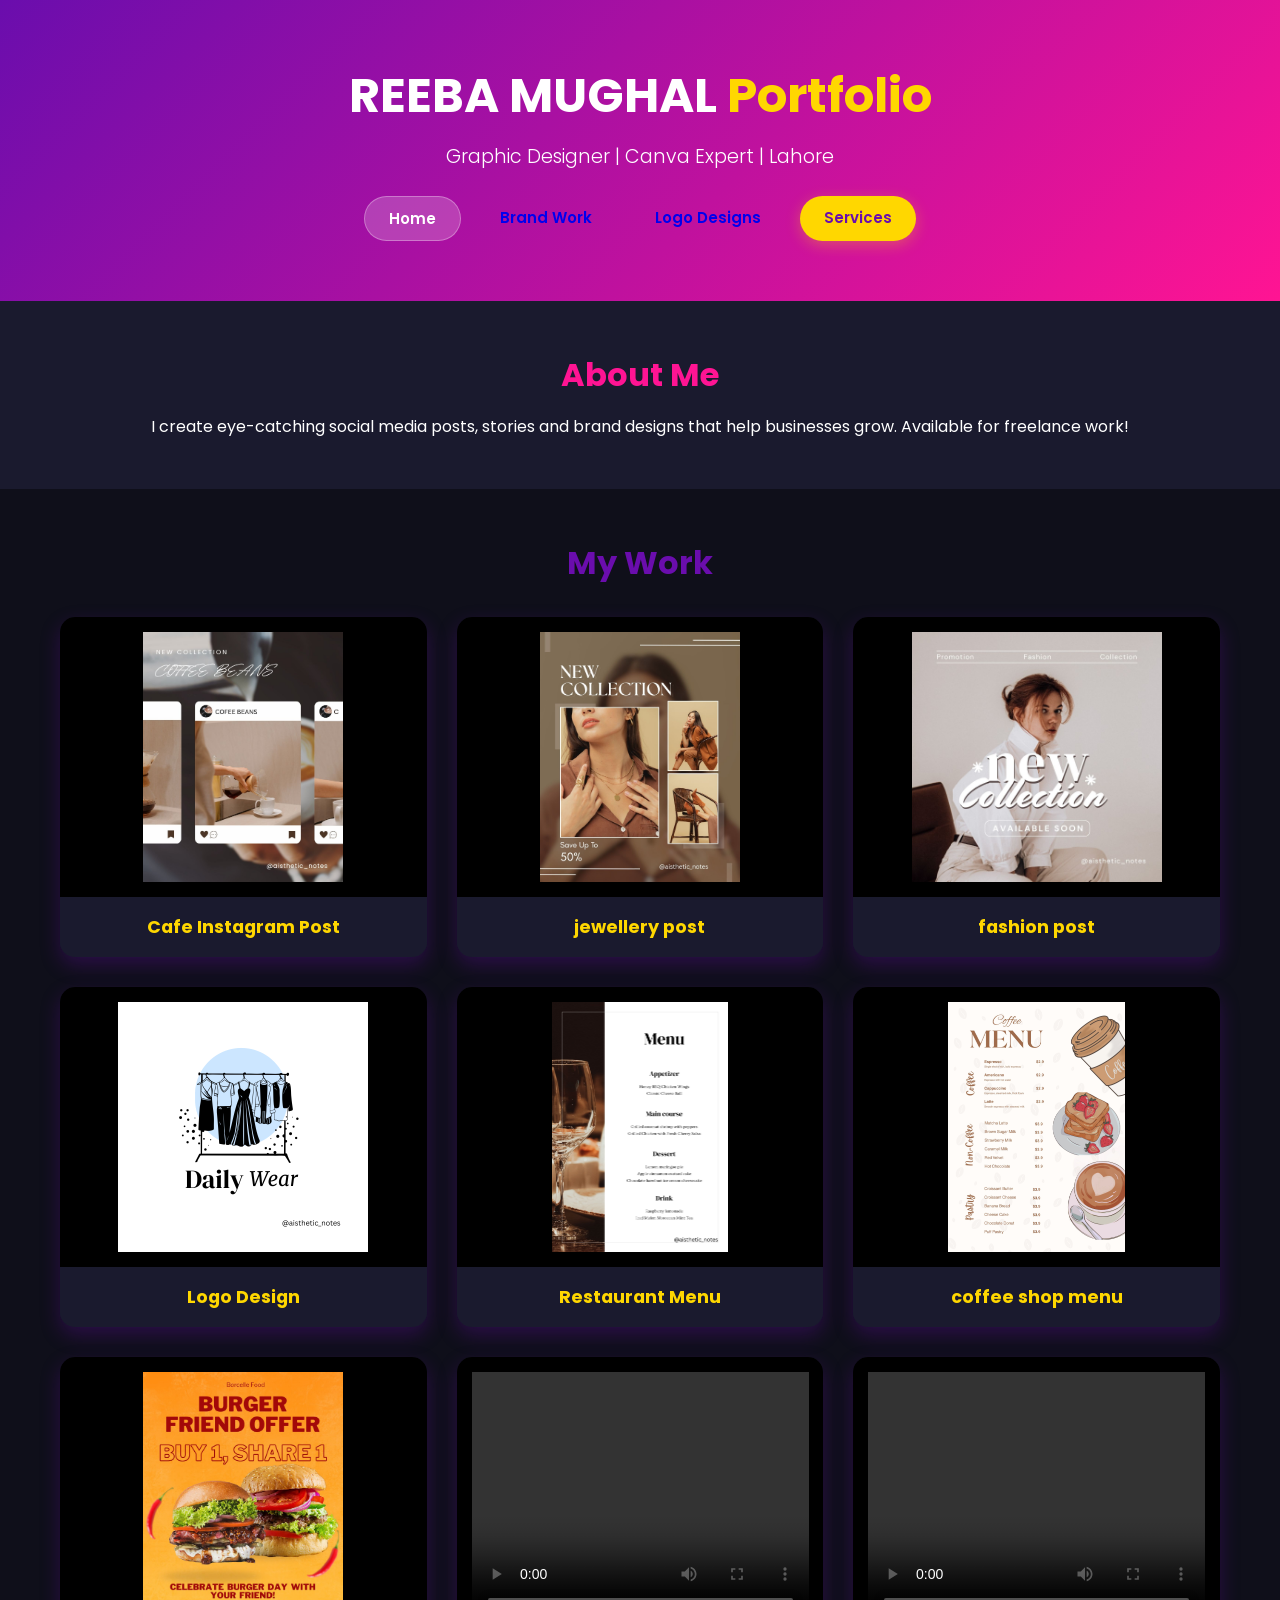
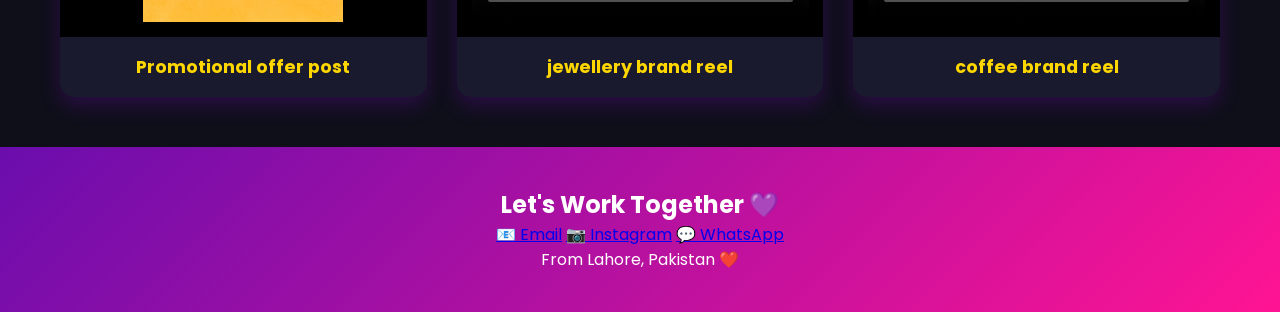
<file: index.html>
<!DOCTYPE html>
<html lang="en">
<head>
  <meta charset="UTF-8">
  <meta name="viewport" content="width=device-width, initial-scale=1.0">
  <title>REEBA MUGHAL | Graphic Designer</title>
  <link rel="stylesheet" href="style.css">
  <link href="https://fonts.googleapis.com/css2?family=Poppins:wght@300;600;700&display=swap" rel="stylesheet">
</head>
<body>

  <!-- HEADER -->
  <header>
    <h1>REEBA MUGHAL <span>Portfolio</span></h1>
    <p>Graphic Designer | Canva Expert | Lahore</p>

    <nav class="main-nav">
      <a href="index.html">Home</a>
      <a href="brandwork.html">Brand Work</a>
      <a href="logo.html">Logo Designs</a>
      <a href="services.html">Services</a>
    </nav>
  </header>

  <!-- ABOUT -->
  <section class="about">
    <h2>About Me</h2>
    <p>I create eye-catching social media posts, stories and brand designs that help businesses grow. Available for freelance work!</p>
  </section>

  <!-- GALLERY -->
  <section class="gallery">
    <h2>My Work</h2>
    <div class="grid brand-grid">
      <div class="card">
        <img src="desingn1.jpg" alt="Cafe Post">
        <h3>Cafe Instagram Post</h3>
      </div>
      <div class="card">
        <img src="design2.jpg" alt="jewellery post">
        <h3>jewellery post</h3>
      </div>
      <div class="card">
        <img src="design3.jpg" alt="fashion post">
        <h3>fashion post</h3>
      </div>
      <div class="card">
        <img src="design4.jpg" alt="Logo">
        <h3>Logo Design</h3>
      </div>
      <div class="card">
        <img src="design5.jpg" alt="Menu">
        <h3>Restaurant Menu</h3>
      </div>
        <div class="card">
        <img src="design6.jpg" alt="Menu">
        <h3>coffee shop menu</h3>
      </div>
       <div class="card">
        <img src="burger post.jpg" alt="promotion">
        <h3>Promotional offer post</h3>
      </div>
      <div class="card">
        <video controls>
          <source src="vedio1.mp4" type="video/mp4">
        </video>
         <h3>jewellery brand reel</h3>
      </div>
        <div class="card">
        <video controls>
          <source src="vedio2.mp4" type="video/mp4">
        </video>
        <h3>coffee brand reel</h3>
      </div>
    </div>
  </section>

  <!-- CONTACT -->
  <footer>
    <h2>Let's Work Together 💜</h2>
    <div class="socials">
        <a href="mailto:mreeba01@gmail.com">📧 Email</a>
        <a href="https://www.instagram.com/aisthetic_notes" target="_blank">📷 Instagram</a>
        <a href="https://wa.me/923704285565" target="_blank">💬 WhatsApp</a>
    </div>
    <p>From Lahore, Pakistan ❤️</p>
  </footer>

</body>
</html>
</file>
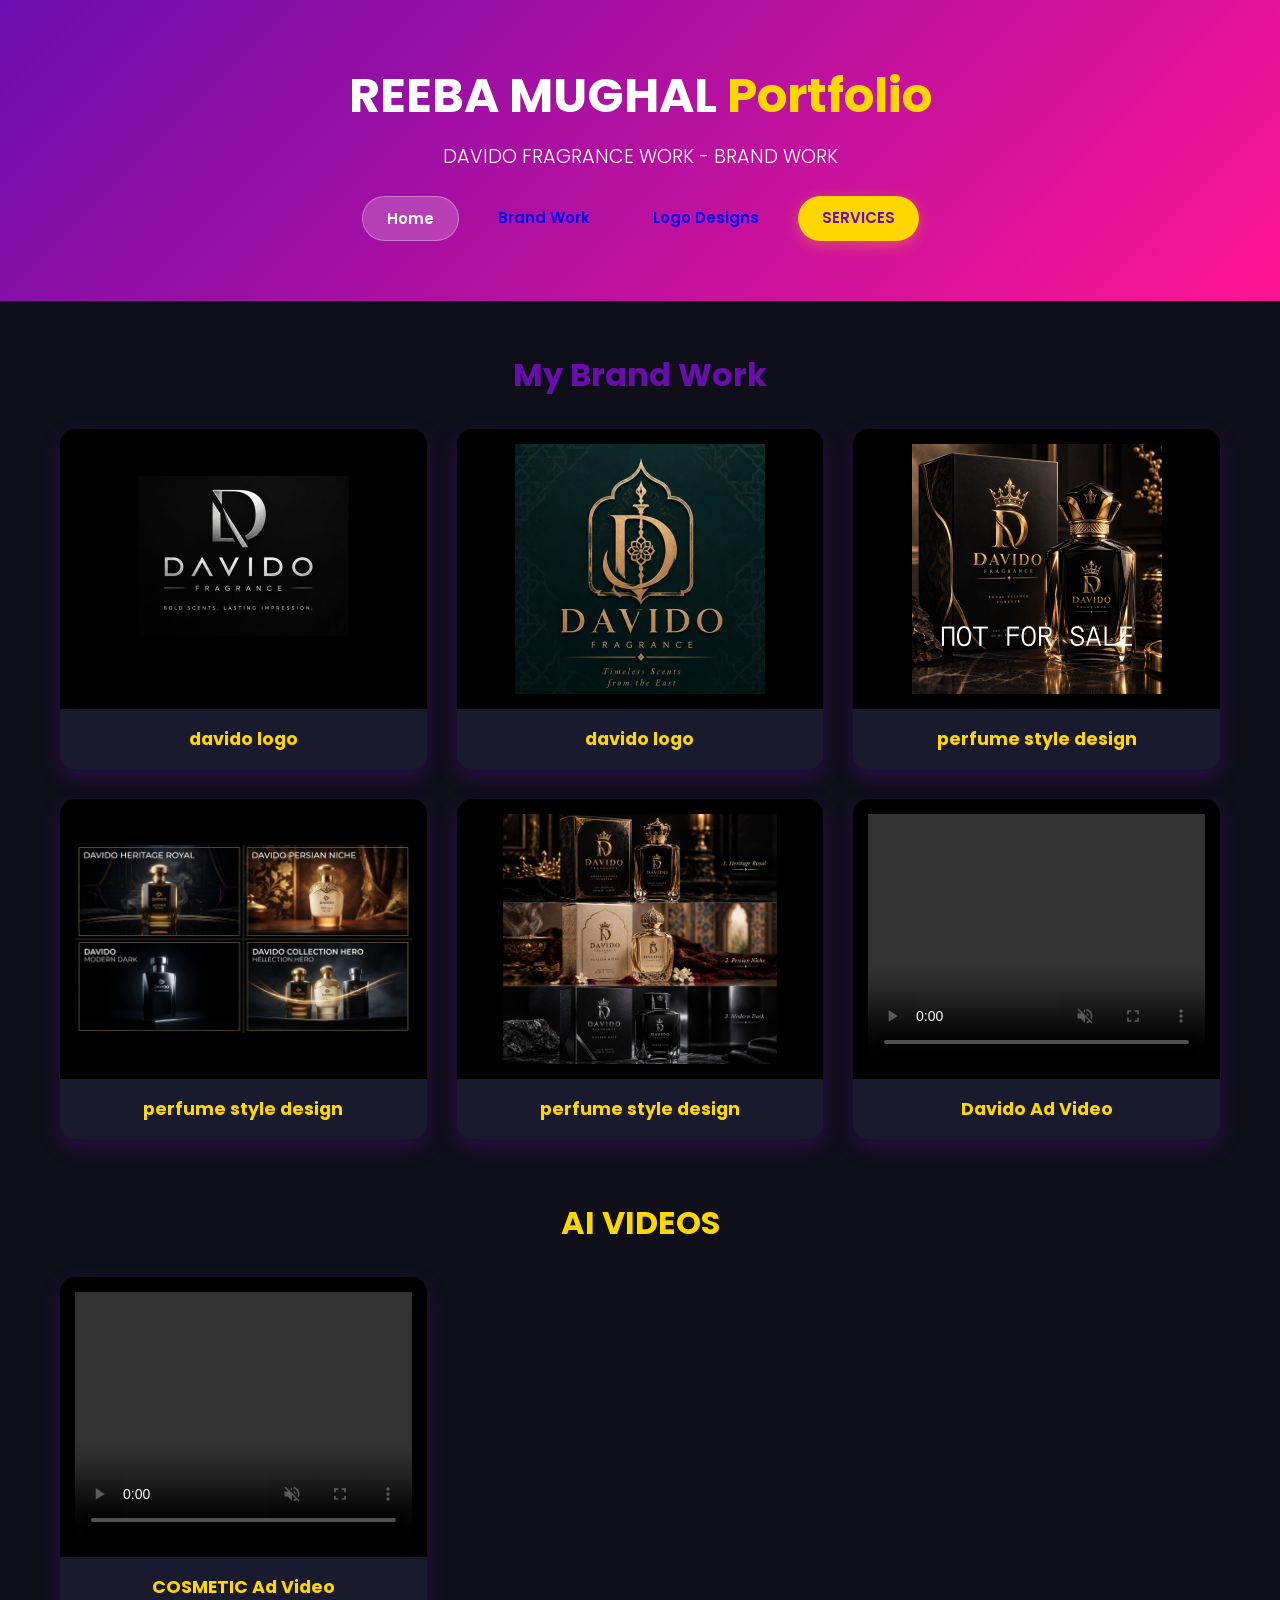
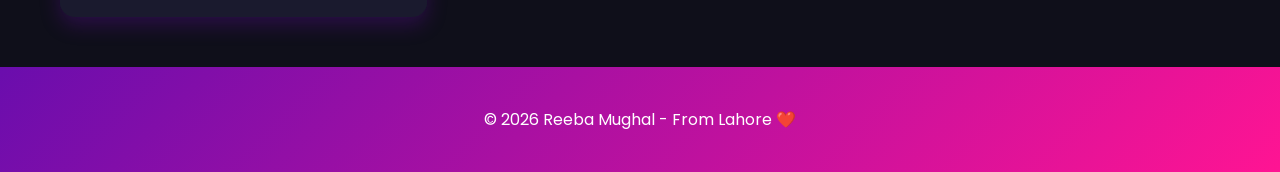
<file: brandwork.html>
<!DOCTYPE html>
<html lang="en">
<head>
    <meta charset="UTF-8">
    <meta name="viewport" content="width=device-width, initial-scale=1.0">
    <title>DAVIDO FRAGRANCE WORK | Reeba Mughal</title>
    <link rel="stylesheet" href="style.css">
    <link href="https://fonts.googleapis.com/css2?family=Poppins:wght@300;600;700&display=swap" rel="stylesheet">
</head>
<body>

  <header>
    <h1>REEBA MUGHAL <span>Portfolio</span></h1>
    <p>DAVIDO FRAGRANCE WORK - BRAND WORK</p>
    
    <nav class="main-nav">
      <a href="index.html">Home</a>
      <a href="brandwork.html" class="active">Brand Work</a>
      <a href="logo.html">Logo Designs</a>
      <a href="services.html">SERVICES</a>
    </nav>
  </header>

  <section class="gallery">
    <h2>My Brand Work</h2>
    
    <div class="grid brand-grid">
      <div class="card">
        <img src="logo1.jpg" alt="davido logo">
        <h3>davido logo</h3>
      </div>
      <div class="card">
        <img src="logo-2.jpg" alt="davido logo">
        <h3>davido logo</h3>
      </div>
      <div class="card">
        <img src="perfume-style-1.jpg" alt="perfume style">
        <h3>perfume style design</h3>
      </div>
      <div class="card">
        <img src="perfume-style-3.jpeg" alt="perfume style">
        <h3>perfume style design</h3>
      </div>
      <div class="card">
        <img src="perfume-style-2.jpeg" alt="perfume style">
        <h3>perfume style design</h3>
      </div>
      <div class="card">
        <video muted loop playsinline controls>
          <source src="perfume-add.mp4" type="video/mp4">
        </video>
        <h3>Davido Ad Video</h3>
      </div>
    </div>

    <h2 style="margin-top:60px; color:#FFD700;">AI VIDEOS</h2>

    <div class="grid brand-grid" style="margin-top:20px;">
      
      <div class="card">
        <video muted loop playsinline controls>
          <source src="COSMETIC ADD.mp4" type="video/mp4">
        </video>
        <h3>COSMETIC Ad Video</h3>
      </div>
    </div>
  </section>

  <footer>
    <p>© 2026 Reeba Mughal - From Lahore ❤️</p>
  </footer>

</body>
</html>
</file>
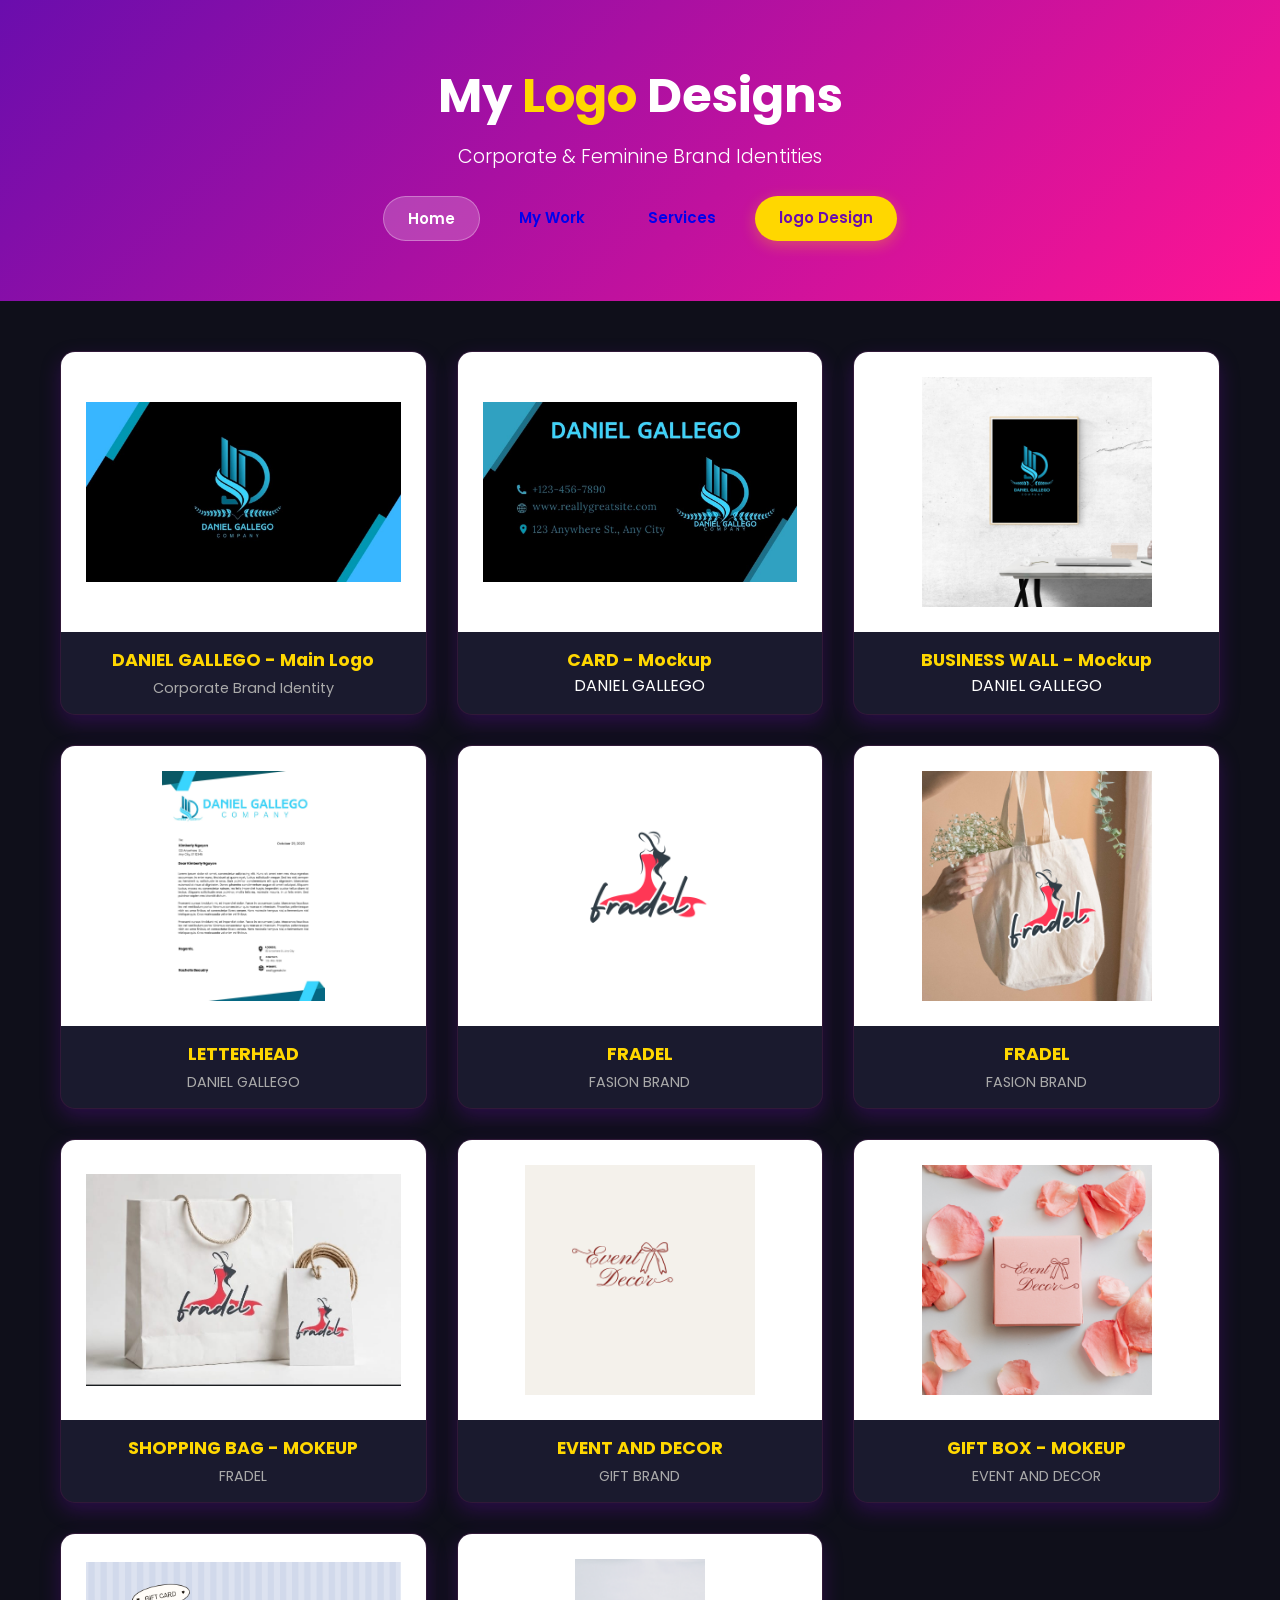
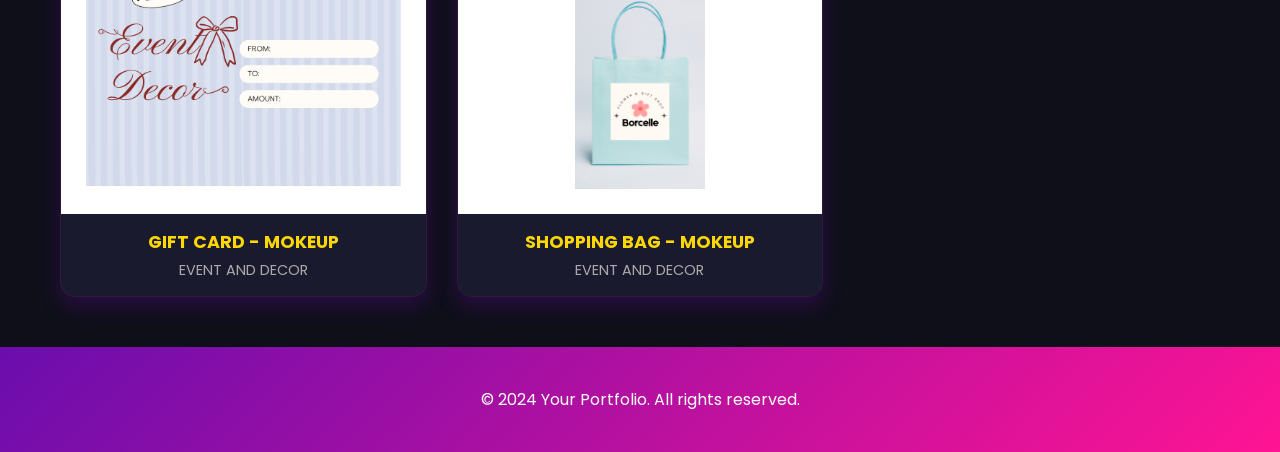
<file: logo.html>
<!DOCTYPE html>
<html lang="en">
<head>
    <meta charset="UTF-8">
    <meta name="viewport" content="width=device-width, initial-scale=1.0">
    <link rel="stylesheet" href="style.css">
    <link href="https://fonts.googleapis.com/css2?family=Poppins:wght@300;600;700&display=swap" rel="stylesheet">
    <title>Logo Portfolio - Your Name</title>
</head>
<body>
    <header>
        <h1>My <span>Logo</span> Designs</h1>
        <p>Corporate & Feminine Brand Identities</p>
        <nav class="main-nav">
        <a href="index.html">Home</a>
        <a href="brandwork.html">My Work</a>
        <a href="services.html">Services</a>
        <a href="logo.html">logo Design</a>
        </nav>
    </header>

    <section id="logos">
        <div class="logo-grid">
            
            <div class="logo-card">
                <img src="1.jpg" alt="Daniel Gallego Main">
                <h3>DANIEL GALLEGO - Main Logo</h3>
                <p>Corporate Brand Identity</p>
            </div>
                        <div class="logo-card">
                <img src="2.jpg" alt="Daniel Gallego Mockup">
                <h3>CARD - Mockup</h3>
                <pl>DANIEL GALLEGO</pl>
            </div>

            <div class="logo-card">
                <img src="d m 1.png" alt="Daniel Gallego Mockup">
                <h3>BUSINESS WALL - Mockup</h3>
                <pl>DANIEL GALLEGO</pl>
            </div>

            <div class="logo-card">
                <img src="d m 2.jpg" alt="letter head">
                <h3>LETTERHEAD  </h3>
                <p>DANIEL GALLEGO</p>
            </div>
             <div class="logo-card">
                <img src="logo3.png" alt="Fradel">
                <h3>FRADEL</h3>
                <p>FASION BRAND</p>
            </div>

            <div class="logo-card">
                <img src="f m 1.png" alt="Fradel">
                <h3>FRADEL</h3>
                <p>FASION BRAND</p>
            </div>

            <div class="logo-card">
                <img src="F M 2.jpg" alt="Fradel">
                <h3>SHOPPING BAG - MOKEUP</h3>
                <p>FRADEL</p>
            </div>
             <div class="logo-card">
                <img src="logo 4.png" alt="event and decor">
                <h3>EVENT AND DECOR</h3>
                <p>GIFT BRAND</p>
            </div>
              <div class="logo-card">
                <img src="g m 1.png" alt="event and decor">
                <h3>GIFT BOX - MOKEUP</h3>
                <p>EVENT AND DECOR</p>
            </div>
            <div class="logo-card">
                <img src="g m 2.png" alt="event and decor">
                <h3>GIFT CARD - MOKEUP</h3>
                <p>EVENT AND DECOR</p>
            </div>
             <div class="logo-card">
                <img src="g m 3.png" alt="event and decor">
                <h3>SHOPPING BAG - MOKEUP</h3>
                <p>EVENT AND DECOR</p>
            </div>

        </div>
    </section>

    <footer>
        <p>© 2024 Your Portfolio. All rights reserved.</p>
    </footer>
</body>
</html>
</file>
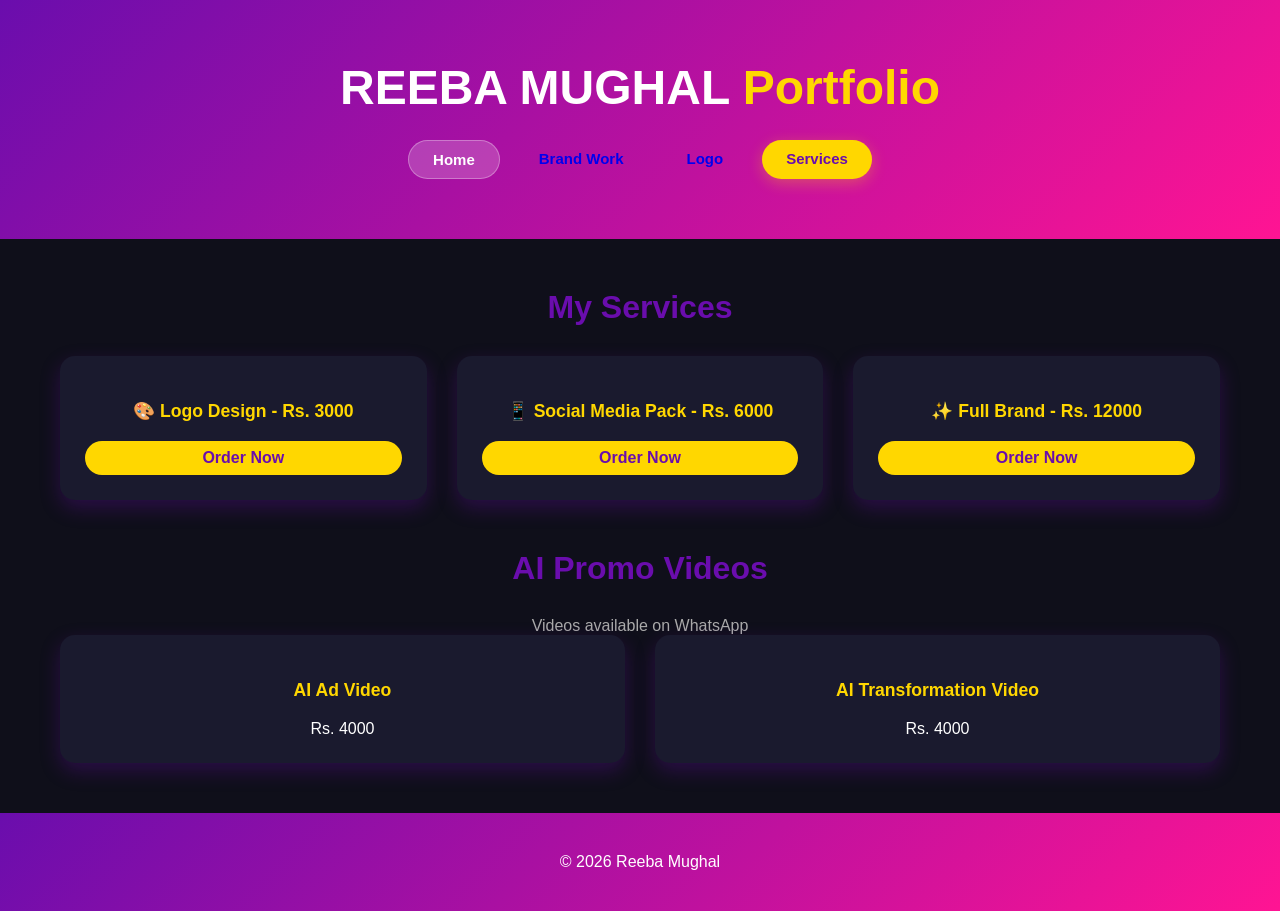
<file: services.html>
<!DOCTYPE html>
<html lang="en">
<head>
    <meta charset="UTF-8">
    <meta name="viewport" content="width=device-width, initial-scale=1.0">
    <title>Services | Reeba Mughal</title>
    <link rel="stylesheet" href="style.css">
</head>
<body>

<header>
    <h1>REEBA MUGHAL <span>Portfolio</span></h1>
    <nav class="main-nav">
        <a href="index.html">Home</a>
        <a href="brandwork.html">Brand Work</a>
        <a href="logo.html">Logo</a>
        <a href="services.html" class="active">Services</a>
    </nav>
</header>

<section class="gallery">
    <h2>My Services</h2>
    <div class="grid" style="grid-template-columns: repeat(auto-fit, minmax(280px, 1fr));">
        <div class="card" style="aspect-ratio:auto; padding:25px; text-align:center;">
            <h3>🎨 Logo Design - Rs. 3000</h3>
            <a href="https://wa.me/923704285565" style="background:#FFD700; color:#6A0DAD; padding:8px 20px; border-radius:20px; text-decoration:none; font-weight:700;">Order Now</a>
        </div>
        <div class="card" style="aspect-ratio:auto; padding:25px; text-align:center;">
            <h3>📱 Social Media Pack - Rs. 6000</h3>
            <a href="https://wa.me/923704285565" style="background:#FFD700; color:#6A0DAD; padding:8px 20px; border-radius:20px; text-decoration:none; font-weight:700;">Order Now</a>
        </div>
        <div class="card" style="aspect-ratio:auto; padding:25px; text-align:center;">
            <h3>✨ Full Brand - Rs. 12000</h3>
            <a href="https://wa.me/923704285565" style="background:#FFD700; color:#6A0DAD; padding:8px 20px; border-radius:20px; text-decoration:none; font-weight:700;">Order Now</a>
        </div>
    </div>
</section>

<section class="gallery" style="padding-top:0;">
    <h2>AI Promo Videos</h2>
    <p style="text-align:center; color:#aaa;">Videos available on WhatsApp</p>
    <div class="grid" style="grid-template-columns: repeat(auto-fit, minmax(280px, 1fr));">
        <div class="card" style="aspect-ratio:auto; padding:25px; text-align:center;">
            <h3>AI Ad Video</h3>
            <p>Rs. 4000</p>
        </div>
        <div class="card" style="aspect-ratio:auto; padding:25px; text-align:center;">
            <h3>AI Transformation Video</h3>
            <p>Rs. 4000</p>
        </div>
    </div>
</section>

<footer><p>© 2026 Reeba Mughal</p></footer>
</body>
</html>
</file>
<file: style.css>
*{
  margin: 0;
  padding: 0;
  box-sizing: border-box;
  font-family: 'Poppins', sans-serif;
}

body {
  background: #0f0f1a;
  color: white;
}

header {
  text-align: center;
  padding: 60px 20px;
  background: linear-gradient(135deg, #6A0DAD, #FF1493);
}

header h1 { font-size: 3em; font-weight: 700; }
header span { color: #FFD700; }
header p { font-size: 1.2em; margin-top: 10px; font-weight: 300; }

section { padding: 50px 20px; text-align: center; }
.about { background: #1a1a2e; }
.about h2 { color: #FF1493; margin-bottom: 15px; font-size: 2em; }
.gallery h2 { color: #6A0DAD; margin-bottom: 30px; font-size: 2em; }

.grid {
  display: grid;
  grid-template-columns: repeat(auto-fit, minmax(300px, 1fr));
  gap: 30px;
  max-width: 1200px;
  margin: auto;
  padding: 0 20px;
}

/* HOME PAGE - Reels 9:16 */
.card {
  background: #1a1a2e;
  border-radius: 15px;
  overflow: hidden;
  box-shadow: 0 8px 20px rgba(106, 13, 173, 0.3);
  transition: transform 0.3s;
  display: flex;
  flex-direction: column; 
  aspect-ratio: 9 / 16;
}
.card:hover { transform: translateY(-10px); }
.card img, .card video {
  width: 100%;
  height: 100%; 
  object-fit: cover; 
  display: block;
  flex: 1;
}
.card h3 {
  padding: 15px;
  color: #FFD700;
  text-align: center;
  font-size: 1.1em;
  background: #1a1a2e;
  min-height: 60px;
  display: flex;
  align-items: center;
  justify-content: center;
}

footer {
  background: linear-gradient(135deg, #6A0DAD, #FF1493);
  padding: 40px 20px;
  text-align: center;
}
.main-nav {
  margin-top: 25px;
  display: flex;
  gap: 15px;
  justify-content: center;
}
.main-nav a {
  text-decoration: none !important;
  padding: 10px 24px;
  border-radius: 30px;
  font-weight: 600;
  font-size: 15px;
  transition: 0.3s;
}
.main-nav a:first-child {
  color: white;
  background: rgba(255, 255, 255, 0.2);
  border: 1px solid rgba(255,255,255,0.3);
}
.main-nav a:last-child {
  color: #6A0DAD;
  background: #FFD700;
  box-shadow: 0 4px 15px rgba(255, 215, 0, 0.3);
}
.main-nav a:hover { transform: translateY(-2px); }

/* BRAND PAGE */
.brand-grid {
  grid-template-columns: repeat(3, 1fr);
}
.brand-grid .card {
  aspect-ratio: auto !important;
  height: auto !important;
  display: block !important;
}
.brand-grid .card img,
.brand-grid .card video {
  width: 100% !important;
  height: 280px !important;
  object-fit: contain !important;
  background: #000;
  padding: 15px;
  flex: none !important;
}

.logo-grid {
  display: grid;
  grid-template-columns: repeat(auto-fit, minmax(300px, 1fr));
  gap: 30px;
  max-width: 1200px;
  margin: auto;
  padding: 0 20px;
}
.logo-card {
  background: #1a1a2e;
  border-radius: 15px;
  overflow: hidden;
  box-shadow: 0 8px 20px rgba(106, 13, 173, 0.3);
  transition: transform 0.3s;
  border: 1px solid rgba(255, 20, 147, 0.1);
  padding-bottom: 15px;
}
.logo-card:hover { 
  transform: translateY(-10px);
  box-shadow: 0 8px 25px rgba(255, 20, 147, 0.4);
}
.logo-card img {
  width: 100%;
  height: 280px;
  object-fit: contain;
  background: #fff;
  padding: 25px;
  display: block;
}
.logo-card h3 {
  color: #FFD700;
  margin-top: 15px;
  font-size: 1.1em;
}
.logo-card p {
  color: #aaa;
  font-size: 0.9em;
  margin-top: 5px;
}

/* ===== MOBILE FIX  ===== */
@media (max-width: 768px) {
  header { padding: 30px 15px; }
  header h1 { font-size: 1.8em; }
  header p { font-size: 1em; }
  .main-nav { flex-wrap: wrap; gap:10px; }
  .main-nav a { padding: 8px 18px; font-size: 14px; }
  section { padding: 30px 15px; }
  .grid, .logo-grid { grid-template-columns: 1fr !important; gap:20px; padding: 0 10px; }
  .brand-grid { grid-template-columns: 1fr !important; }
  .card { aspect-ratio: 9/16; }
  .brand-grid .card img, .brand-grid .card video, .logo-card img { height: 220px !important; }
}

@media (max-width: 480px) {
  header h1 { font-size: 1.5em; }
  .main-nav a { width: 100%; text-align:center; }
  .card h3 { font-size: 1em; min-height: 50px; }
}
</file>
